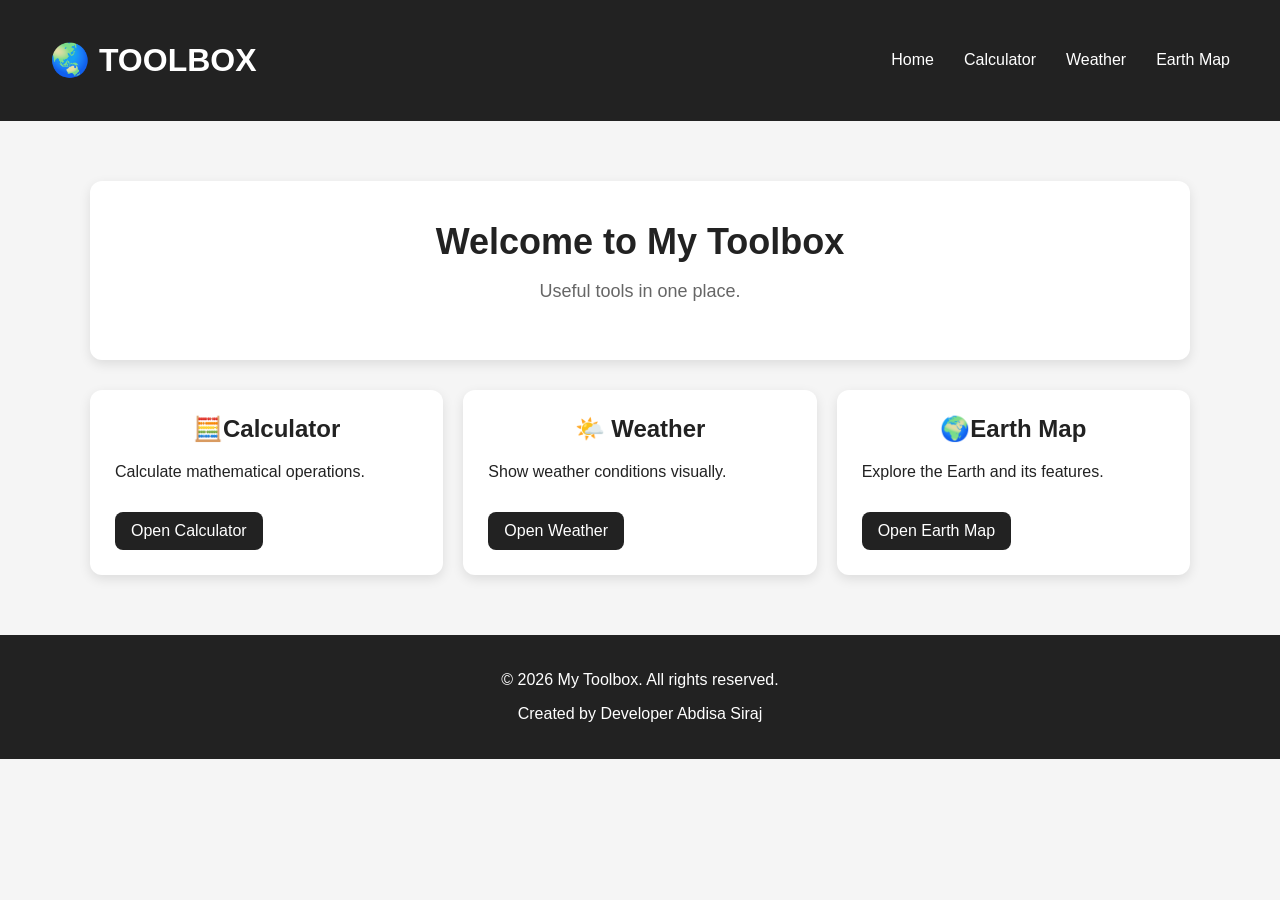
<file: index.html>
<!DOCTYPE html>
<html lang="en">
<head>
    <meta charset="UTF-8">
    <meta name="viewport" content="width=device-width, initial-scale=1.0">
    <title>Document</title>
    <link rel="stylesheet" href="styles.css">
    <link rel="manifest" href="manifest.json">
</head>
<body>
    <header>
        <h1>🌏 TOOLBOX</h1>
        <nav>
            <ul>
                <li><a href="#Home">Home</a></li>
                <li><a href="calculator.html">Calculator</a></li>
                <li><a href="wheather.html">Weather</a></li>
                <li><a href="earthMap.html">Earth Map</a></li>
            </ul>
        </nav>
    </header>

    
<main >
    <section class="hero">
    <h2>Welcome to My Toolbox</h2>
    <p>Useful tools in one place.</p>
</section>
<div class="tools">
<section>
        <h2>🧮Calculator</h2>
        <p>Calculate mathematical operations.</p>
       <a href="calculator.html">Open Calculator</a>
</section>
 <section>
        <h2>🌤️ Weather</h2>
        <p>Show weather conditions visually.</p>
        <a href="weather.html">Open Weather</a>
</section>
 <section>
        <h2>🌍Earth Map</h2>
        <p>Explore the Earth and its features.</p>
        <a href="earthmap.html">Open Earth Map</a>
 </section>    
 </div>   
</main>

<footer>
    <p>&copy; 2026 My Toolbox. All rights reserved.</p>
    <p>Created by Developer Abdisa Siraj</p>
</footer>
<script>
if ("serviceWorker" in navigator) {
  window.addEventListener("load", () => {
    navigator.serviceWorker.register("./sw.js");
  });
}
</script>
</body>

</html>
</file>
<file: styles.css>
body{
    background-color: #f5f5f5;
    color:#222;
font-family:Arial,sans-serif;
margin:0;
}
h1{
    color:white;
    font-size: 2em;
    text-align:center;
}
header {
    background-color: #222;
    color: white;
    padding: 20px 50px;

    display: flex;
    align-items: center;
    justify-content: space-between;
}
nav ul{
    display:flex;
    justify-content:center;
    gap:30px;
    list-style:none;
    padding:0;
}
nav a {
    color: white;
    text-decoration: none;
    font-size: 16px;
    transition: 0.3s;
}
nav a:hover {
    color: #aaa;
}
main{
    padding:20px;
    max-width:1100px;
    margin:40px auto;
}
section{
    background-color:white;
    padding:25px;
    border-radius:12px;
    box-shadow:0 4px 12px rgba(0,0,0,0.1);
}
footer{
    background-color:#222;
    color:white;
    padding:20px;
    text-align:center;
}
.tools {
    display: grid !important;
    grid-template-columns: repeat(3, 1fr);
    gap: 20px;
}
section a{
    color:white;
    display:inline-block;
    margin-top:15px;
    text-decoration:none;
    background-color:#222;
    padding:10px 16px;
    border-radius:8px;
}
section a:hover{
    background-color:#444;
    transform: translateY(-5px);
    transition: 0.3s;
}
@media (max-width: 768px) {
    .tools {
        grid-template-columns: 1fr;
    }
}
section h2{
    margin-top:0;
    font-size:24px;
}
.hero{
    text-align:center;
    padding: 40px 20px;
    margin-bottom:30px;
}
.hero h2{
    font-size:36px;
    margin-bottom:10px;
}
.hero p{
    font-size:18px;
    color:#666;
}
@media (max-width: 768px) {

    header {
        flex-direction: column;
        gap: 20px;
        padding: 20px;
    }

    nav ul {
        flex-wrap: wrap;
        justify-content: center;
    }
}
.calculator{
    width:320px;
    margin:30px auto;
    background-color:#222;
    border-radius:15px;
    padding:20px;
}
.display{
    background-color:#f5f5f5;
    color:#222;
    padding:20px;
    border-radius:8px;
    text-align:right;
    font-size:32px;
    margin-bottom:15px;
}
.buttons{
    display:grid;
    grid-template-columns:repeat(4, 1fr);
    gap:10px;
}
.buttons button{
    padding: 18px;
    font-size: 20px;
    border:none;
    border-radius: 8px;
    cursor:pointer;
    transition:0.3s;
}
.buttons button:hover{
    background-color: #ddd;
}
main h2{
    text-align:center;
    margin-bottom: 20px;
    
}

/* WEATHER PAGE */

.weather-page{
    max-width: 900px;
margin: 40px auto;
padding: 20px;
}
.weather-header{
    text-align:center;
    margin-bottom:30px;
}
.weather-header h2{
    font-size:36px;
    margin-bottom:10px;
}
.weather-header p{
    color:#666;
    font-size:17px;
}
/* SEARCH */
.search-box{
    display:flex;
    gap:10px;
    max-width:600px;
    margin:0 auto 30px;
}
.search-box input{
    flex:1;
    padding:14px;
    font-size:16px;
    border:1px solid #ddd;
    border-radius:8px;
    outline:none;
}
.search-box input:focus{
    border-color:#222;
}
.search-box button{
    padding: 14px 25px;
    border:none;
    border-radius:8px;
    background-color:#222;
    color:white;
    font-size:16px;
    cursor:pointer;
}
.search-box button:hover{
    background-color:#444;
}
/* WEATHER CARD */
.weather-card{
    background-color:white;
    padding:35px;
    border-radius:20px;
    box-shadow:0 5px 20px rgba(0,0,0,0.1);
    text-align:center;
}
/* LOCATION */
.location h3{
font-size:28px;
margin-bottom:5px;
}
.location p{
    color:#777;
}
/* TEMPERATURE */
.temperature{
    margin:30px;
}
.temperature span{
    font-size:64px;
    font-weight:bold;
}
.temperature p{
    font-size:20px;
    color:#666;
}
/* WEATHER DETAILS */
.weather-details{
    display:grid;
    grid-template-columns:repeat(3,1fr);
    gap:20px;
    margin-top:30px;
}
.weather-details div{
    padding:20px;
    background-color:#f5f5f5;
    border-radius:12px;
}
.weather-details span{
    font-size:28px;
}
.weather-details p{
    color:#666;
    margin:8px 0;
}
.weather-details strong{
    font-size:20px;
}
/* MOBILE */

@media (max-width: 600px) {

    .search-box {
        flex-direction: column;
    }

    .weather-card {
        padding: 25px 15px;
    }

    .temperature span {
        font-size: 48px;
    }

    .weather-details {
        grid-template-columns: 1fr;
    }
}
#errorMessage {
    text-align: center;
    color: #d32f2f;
    font-weight: bold;
    margin: 15px 0;
}
#loading {
    display: none;
    text-align: center;
    color: #666;
    margin: 15px 0;
}
.search-box button:disabled {
    opacity: 0.6;
    cursor: not-allowed;
}
#weatherIcon {
    font-size: 70px;
    margin-bottom: 10px;
}
.weather-card {
    max-width: 600px;
    margin: 30px auto;
    padding: 40px;
    background: linear-gradient(135deg, #ffffff, #f0f7ff);
    border-radius: 24px;
    box-shadow: 0 10px 30px rgba(0, 0, 0, 0.12);
    text-align: center;
}

.location h3 {
    font-size: 30px;
    margin-bottom: 5px;
}

#countryName {
    color: #555;
    margin: 5px 0;
}

#date {
    color: #888;
    font-size: 14px;
}

.temperature {
    margin: 25px 0;
}

#weatherIcon {
    font-size: 80px;
    margin-bottom: 10px;
}

.temperature span {
    font-size: 64px;
    font-weight: bold;
}

.temperature p {
    font-size: 20px;
    color: #555;
}
.map-page {
    max-width: 1100px;
    margin: 40px auto;
    padding: 20px;
}

.map-header {
    text-align: center;
    margin-bottom: 25px;
}

.map-header h2 {
    font-size: 36px;
    margin-bottom: 10px;
}

#map {
    height: 600px;
    width: 100%;
    border-radius: 20px;
    overflow: hidden;
    box-shadow: 0 10px 30px rgba(0, 0, 0, 0.15);
}
#locationButton {
    display: block;
    margin: 0 auto 15px;
    padding: 12px 20px;
    border: none;
    border-radius: 8px;
    background-color: #222;
    color: white;
    font-size: 16px;
    cursor: pointer;
}

#locationButton:hover {
    background-color: #444;
}
.map-search {
    display: flex;
    max-width: 600px;
    margin: 0 auto 15px;
    gap: 10px;
}

.map-search input {
    flex: 1;
    padding: 12px;
    border: 1px solid #ddd;
    border-radius: 8px;
    font-size: 16px;
    outline: none;
}

.map-search input:focus {
    border-color: #222;
}

.map-search button {
    padding: 12px 20px;
    border: none;
    border-radius: 8px;
    background-color: #222;
    color: white;
    font-size: 16px;
    cursor: pointer;
}

.map-search button:hover {
    background-color: #444;
}
#locationButton,
#clearMarkerButton {
    padding: 12px 20px;
    margin: 5px;
    border: none;
    border-radius: 8px;
    background-color: #222;
    color: white;
    font-size: 14px;
    cursor: pointer;
    
}

#locationButton:hover,
#clearMarkerButton:hover,
#resetMapButton:hover {
    background-color: #444;
}
@media (max-width: 600px) {
    #locationButton,
    #clearMarkerButton,
    #resetMapButton {
        display: block;
        width: 100%;
        margin: 8px 0;
    }

    #map {
        height: 500px;
    }
    #compassButton {
    width: 90%;
    max-width: 250px;
    padding: 12px;
    font-size: 15px;
}
}
.compass {
    width: 100px;
    height: 100px;
    margin: 15px auto;
    border: 4px solid #222;
    border-radius: 50%;
    position: relative;
    background-color: white;
    display: flex;
    align-items: center;
    justify-content: center;
    box-shadow: 0 5px 15px rgba(0, 0, 0, 0.15);
}
.compass-arrow {
    position: absolute;
    font-size: 40px;
    color: #d32f2f;
    top: 25px;
}
.compass-direction {
    position: absolute;
    top: 5px;
    font-weight: bold;
    font-size: 18px;
}
#compassButton {
    display: block;
    margin: 10px auto 20px;
    padding: 10px 16px;
    border: none;
    border-radius: 8px;
    background-color: #222;
    color: white;
    font-size: 14px;
    cursor: pointer;
}

#compassButton:hover {
    background-color: #444;
}

#compassButton:disabled {
    opacity: 0.7;
    cursor: not-allowed;
}
</file>
